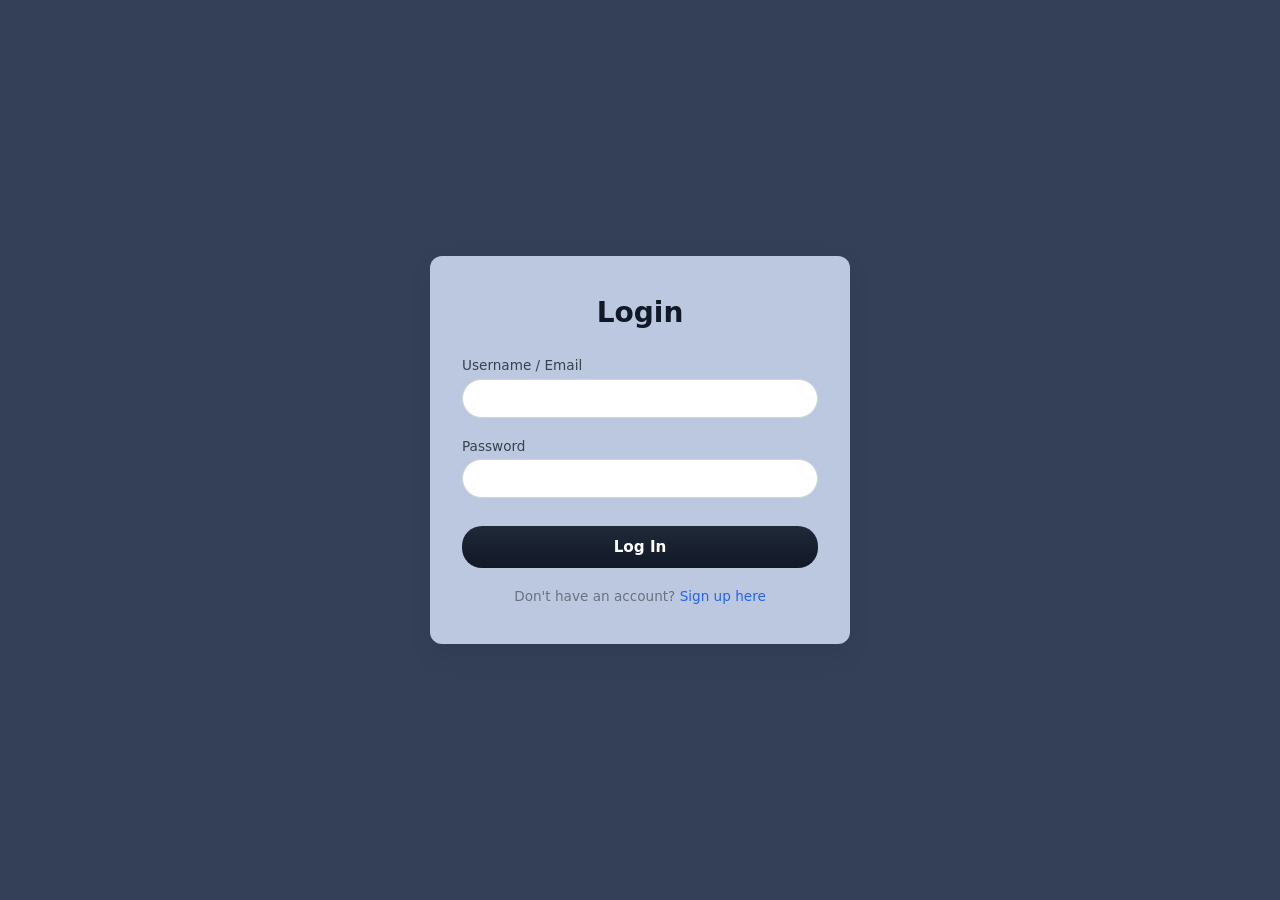
<file: frontend/index.html>
<!DOCTYPE html>
<html lang="en">
<head>
  <meta charset="UTF-8">
  <meta name="viewport" content="width=device-width, initial-scale=1.0">
  <title>Login</title>
  <link rel="stylesheet" href="css/styles.css">
</head>
<body>

  <main class="card">
    <h1>Login</h1>

    <form id="login-form">
      <div class="form-group">
        <label for="username">Username / Email</label>
        <input type="text" id="username" name="username" required>
      </div>

      <div class="form-group">
        <label for="password">Password</label>
        <input type="password" id="password" name="password" required>
      </div>

      <button type="submit">Log In</button>
    </form>

    <p class="auth-link">Don't have an account? <a href="register.html">Sign up here</a></p>
  </main>

</body>
</html>
</file>
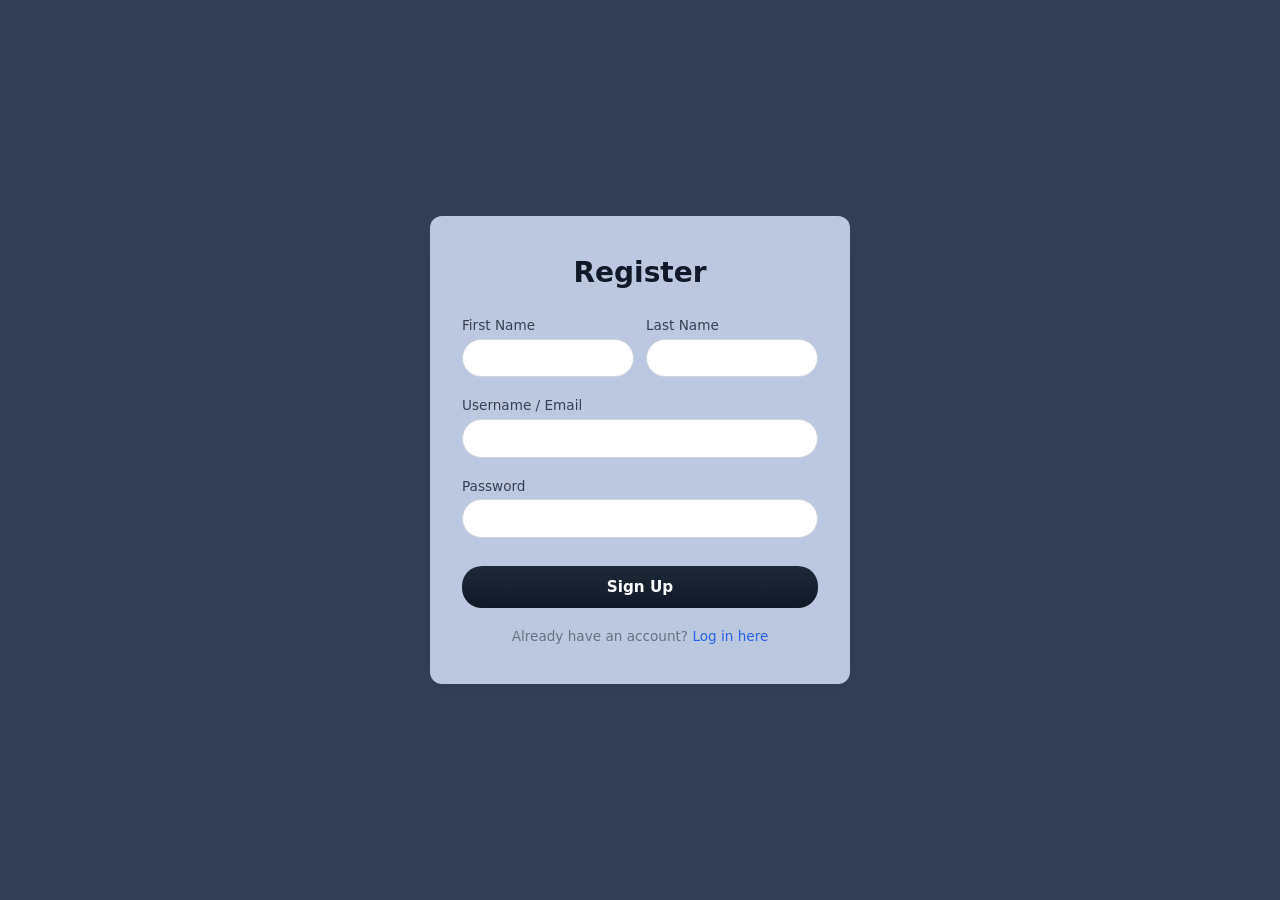
<file: frontend/register.html>
<!DOCTYPE html>
<html lang="en">
<head>
  <meta charset="UTF-8">
  <meta name="viewport" content="width=device-width, initial-scale=1.0">
  <title>Register</title>
  <link rel="stylesheet" href="css/styles.css">
</head>
<body>

  <main class="card">
    <h1>Register</h1>

    <form id="register-form">
      <div class="form-row">
        <div class="form-group">
          <label for="first-name">First Name</label>
          <input type="text" id="first-name" name="first-name" required>
        </div>

        <div class="form-group">
          <label for="last-name">Last Name</label>
          <input type="text" id="last-name" name="last-name" required>
        </div>
      </div>

      <div class="form-group">
        <label for="username">Username / Email</label>
        <input type="text" id="username" name="username" required>
      </div>

      <div class="form-group">
        <label for="password">Password</label>
        <input type="password" id="password" name="password" required>
      </div>

      <button type="submit">Sign Up</button>
    </form>

    <p class="auth-link">Already have an account? <a href="index.html">Log in here</a></p>
  </main>

</body>
</html>
</file>
<file: frontend/css/styles.css>
/*
   VARIABLES & BASE STYLES
*/

:root {
  --bg-main: #334058;
  --bg-card: #bcc8df;
  --bg-surface: #ffffff;
  --bg-disabled: #f8fafc;
  
  --text-dark: #111827;
  --text-main: #1f2937;
  --text-muted: #4b5563;
  --text-light: #64748b;
  
  --border-default: #d1d5db;
  --border-light: #e2e8f0;
  --border-subtle: #f1f5f9;
  
  --primary: #3b82f6;
  --primary-hover: #2563eb;
  --danger: #ef4444;
  --danger-hover: #dc2626;
  --success: #16a34a;
  
  --radius-sm: 12px;
  --radius-md: 14px;
  --radius-pill: 20px;
}

* {
  box-sizing: border-box;
  margin: 0;
  padding: 0;
  font-family: system-ui, -apple-system, sans-serif;
}

body {
  background-color: var(--bg-main);
  display: flex;
  flex-direction: column;
  min-height: 100vh;
}

/*
   CARDS & CONTAINERS
*/

.card,
.dashboard-card {
  background: var(--bg-card);
  padding: 2.5rem 2rem;
  border-radius: var(--radius-sm);
  box-shadow: 0 10px 25px rgba(0, 0, 0, 0.08);
  width: 100%;
}

.card {
  max-width: 420px;
  margin: auto;
}

.dashboard-card {
  max-width: 900px;
  margin: 2rem auto;
  flex: 1;
}

.card h1 {
  margin-bottom: 1.75rem;
  text-align: center;
  font-size: 1.75rem;
  color: var(--text-dark);
}

/*
   FORM CONTROLS & INPUTS
*/

.form-row {
  display: flex;
  gap: 0.75rem;
}

.form-group {
  margin-bottom: 1.25rem;
  flex: 1;
}

.form-group label {
  display: block;
  font-size: 0.85rem;
  font-weight: 500;
  color: #374151;
  margin-bottom: 0.35rem;
}

.form-group input,
.search-group input,
.card-field input {
  width: 100%;
  padding: 0.65rem 0.85rem;
  border: 1px solid var(--border-default);
  border-radius: var(--radius-pill);
  outline: none;
  font-size: 0.9rem;
  background-color: var(--bg-surface);
  color: var(--text-dark);
  display: block;
}

.form-group input:focus,
.search-group input:focus,
.card-field input:focus {
  border-color: var(--primary);
  box-shadow: 0 0 0 3px rgba(59, 130, 246, 0.15);
}

.card-field input {
  padding: 0.45rem 0.75rem;
  border-radius: var(--radius-md);
  font-size: 0.85rem;
  border-color: var(--border-light);
}

.card-field input:disabled {
  background-color: var(--bg-disabled);
  color: var(--text-light);
}

.input-with-copy {
  display: flex;
  align-items: center;
  gap: 0.5rem;
}

.input-with-copy input {
  flex: 1;
}

/*
   DASHBOARD HEADER & CONTROL BAR
*/

.dashboard-header {
  display: flex;
  justify-content: space-between;
  align-items: center;
  margin-bottom: 1.5rem;
  padding-bottom: 1rem;
  border-bottom: 1px solid #94a3b8;
}

.brand-section {
  display: flex;
  align-items: center;
  gap: 0.75rem;
}

.brand-section h1 {
  font-size: 1.75rem;
  color: var(--text-dark);
}

.user-section {
  font-weight: 600;
  color: var(--text-main);
}

.badge {
  padding: 0.25rem 0.6rem;
  border-radius: var(--radius-sm);
  font-size: 0.7rem;
  font-weight: 700;
  letter-spacing: 0.05em;
}

.badge-admin { background: #fee2e2; color: #dc2626; }
.badge-user { background: #e0e7ff; color: #2563eb; }

.toolbar {
  display: flex;
  gap: 0.75rem;
  margin-bottom: 1.25rem;
}

.search-group {
  flex: 1;
}

.admin-panel {
  display: flex;
  justify-content: space-between;
  align-items: center;
  background-color: rgba(255, 255, 255, 0.4);
  border: 1px solid #94a3b8;
  padding: 0.75rem 1rem;
  border-radius: var(--radius-sm);
  margin-bottom: 1.5rem;
}

/* Custom Dropdown Filter */
.custom-select-wrapper {
  display: flex;
  align-items: center;
  gap: 0.5rem;
}

.custom-select-wrapper label {
  font-size: 0.85rem;
  font-weight: 600;
  color: var(--text-main);
}

.custom-select {
  position: relative;
  user-select: none;
  min-width: 180px;
}

.select-trigger {
  display: flex;
  align-items: center;
  justify-content: space-between;
  padding: 0.5rem 1rem;
  background: var(--bg-surface);
  border: 1px solid var(--primary);
  border-radius: var(--radius-pill);
  font-size: 0.85rem;
  color: var(--text-dark);
  cursor: pointer;
  box-shadow: 0 0 0 3px rgba(59, 130, 246, 0.15);
  transition: all 0.15s ease;
}

.select-trigger .arrow {
  width: 0;
  height: 0;
  border-left: 5px solid transparent;
  border-right: 5px solid transparent;
  border-top: 5px solid var(--text-muted);
  margin-left: 0.75rem;
  transition: transform 0.15s ease;
}

.custom-select.open .select-trigger .arrow {
  transform: rotate(180deg);
}

.custom-options {
  position: absolute;
  top: calc(100% + 6px);
  left: 0;
  right: 0;
  background: var(--bg-surface);
  border: 1px solid var(--border-default);
  border-radius: var(--radius-sm);
  box-shadow: 0 10px 20px rgba(0, 0, 0, 0.12);
  display: none;
  overflow: hidden;
  z-index: 100;
}

.custom-select.open .custom-options {
  display: block;
}

.custom-option {
  padding: 0.6rem 1rem;
  font-size: 0.85rem;
  color: var(--text-main);
  cursor: pointer;
  transition: background 0.15s ease, color 0.15s ease;
}

.custom-option:hover,
.custom-option.selected:hover {
  background: var(--primary);
  color: var(--bg-surface);
}

.custom-option.selected {
  background: #eff6ff;
  color: var(--primary-hover);
  font-weight: 600;
}

/*
   DYNAMIC AUTO-GRID & CONTACT CARDS
*/

.contacts-grid {
  display: grid;
  grid-template-columns: repeat(auto-fit, minmax(260px, 1fr));
  gap: 1.25rem;
  width: 100%;
}

.contact-card {
  background: var(--bg-surface);
  border: 1px solid #cbd5e1;
  border-radius: var(--radius-sm);
  padding: 1.25rem;
  box-shadow: 0 4px 12px rgba(0, 0, 0, 0.06);
  display: flex;
  flex-direction: column;
}

.card-top {
  display: flex;
  justify-content: space-between;
  align-items: baseline;
  margin-bottom: 0.25rem;
}

.card-top h3 {
  font-size: 1.1rem;
  color: var(--text-dark);
}

.card-id {
  font-size: 0.75rem;
  color: #6b7280;
}

.owner-tag {
  font-size: 0.8rem;
  color: var(--text-muted);
  margin-bottom: 0.75rem;
  padding-bottom: 0.5rem;
  border-bottom: 1px solid var(--border-subtle);
}

.card-field {
  margin-bottom: 0.75rem;
}

.card-field label {
  display: block;
  font-size: 0.75rem;
  font-weight: 600;
  color: var(--text-muted);
  margin-bottom: 0.25rem;
}

/*
   BUTTONS, ACTIONS & LINKS
*/

button {
  width: 100%;
  padding: 0.75rem;
  background: linear-gradient(180deg, #1f2937 0%, #111827 100%);
  color: var(--bg-surface);
  border: none;
  border-radius: var(--radius-pill);
  font-size: 0.95rem;
  font-weight: 600;
  cursor: pointer;
  margin-top: 0.5rem;
}

button:hover {
  background: #000000;
}

.btn-primary-pill {
  padding: 0.65rem 1.25rem;
  width: auto;
  margin-top: 0;
}

.btn-secondary-pill {
  width: auto;
  margin-top: 0;
  padding: 0.5rem 1rem;
  background: var(--bg-surface);
  color: var(--text-main);
  border: 1px solid var(--border-default);
}

.btn-secondary-pill:hover {
  background: #f3f4f6;
}

.card-actions {
  display: flex;
  justify-content: flex-end;
  align-items: center;
  gap: 0.5rem;
  margin-top: 0.75rem;
  padding-top: 0.5rem;
  border-top: 1px solid var(--border-subtle);
}

.btn-card-action {
  width: auto;
  margin-top: 0;
  padding: 0.3rem 0.75rem;
  font-size: 0.75rem;
  font-weight: 600;
  border-radius: var(--radius-sm);
  line-height: 1.2;
}

.btn-edit {
  background: var(--primary);
  color: var(--bg-surface);
}

.btn-edit:hover {
  background: var(--primary-hover);
}

.btn-danger {
  background: var(--danger);
  color: var(--bg-surface);
}

.btn-danger:hover {
  background: var(--danger-hover);
}

.btn-copy-inline {
  width: 42px;
  height: 38px;
  margin-top: 0;
  padding: 0;
  background: var(--bg-surface);
  color: var(--text-light);
  border: 1px solid var(--border-light);
  border-radius: var(--radius-md);
  display: inline-flex;
  align-items: center;
  justify-content: center;
  cursor: pointer;
  flex-shrink: 0;
  transition: all 0.15s ease;
}

.btn-copy-inline:hover {
  background: var(--bg-disabled);
  color: #1e293b;
  border-color: #cbd5e1;
}

.btn-copy-inline .icon-copy { display: block; }
.btn-copy-inline .icon-check { display: none; }

.btn-copy-inline.copied {
  background: #f0fdf4;
  color: var(--success);
  border-color: #86efac;
}

.btn-copy-inline.copied .icon-copy { display: none; }
.btn-copy-inline.copied .icon-check {
  display: block;
  animation: scaleIn 0.15s ease-out;
}

.btn-logout {
  width: auto;
  margin-top: 0;
  background: #fef2f2;
  color: var(--danger);
  border: 1px solid #fca5a5;
  padding: 0.5rem 1.25rem;
  font-size: 0.85rem;
  font-weight: 600;
  border-radius: var(--radius-pill);
  cursor: pointer;
  transition: all 0.15s ease;
}

.btn-logout:hover {
  background: var(--danger);
  color: var(--bg-surface);
  border-color: var(--danger);
}

.auth-link {
  margin-top: 1.25rem;
  text-align: center;
  font-size: 0.85rem;
  color: #6b7280;
}

.auth-link a {
  color: var(--primary-hover);
  text-decoration: none;
}

.auth-link a:hover {
  text-decoration: underline;
}

/*
   ANCHORED FOOTER & ANIMATIONS
*/

.dashboard-footer {
  width: 100%;
  background-color: var(--bg-card);
  border-top: 5px solid var(--bg-main);
  padding: 1rem 2rem;
  display: flex;
  justify-content: flex-end;
  align-items: center;
  position: sticky;
  bottom: 0;
  box-shadow: 0 -4px 12px rgba(0, 0, 0, 0.03);
}

@keyframes scaleIn {
  from {
    transform: scale(0.6);
    opacity: 0;
  }
  to {
    transform: scale(1);
    opacity: 1;
  }
}
</file>
